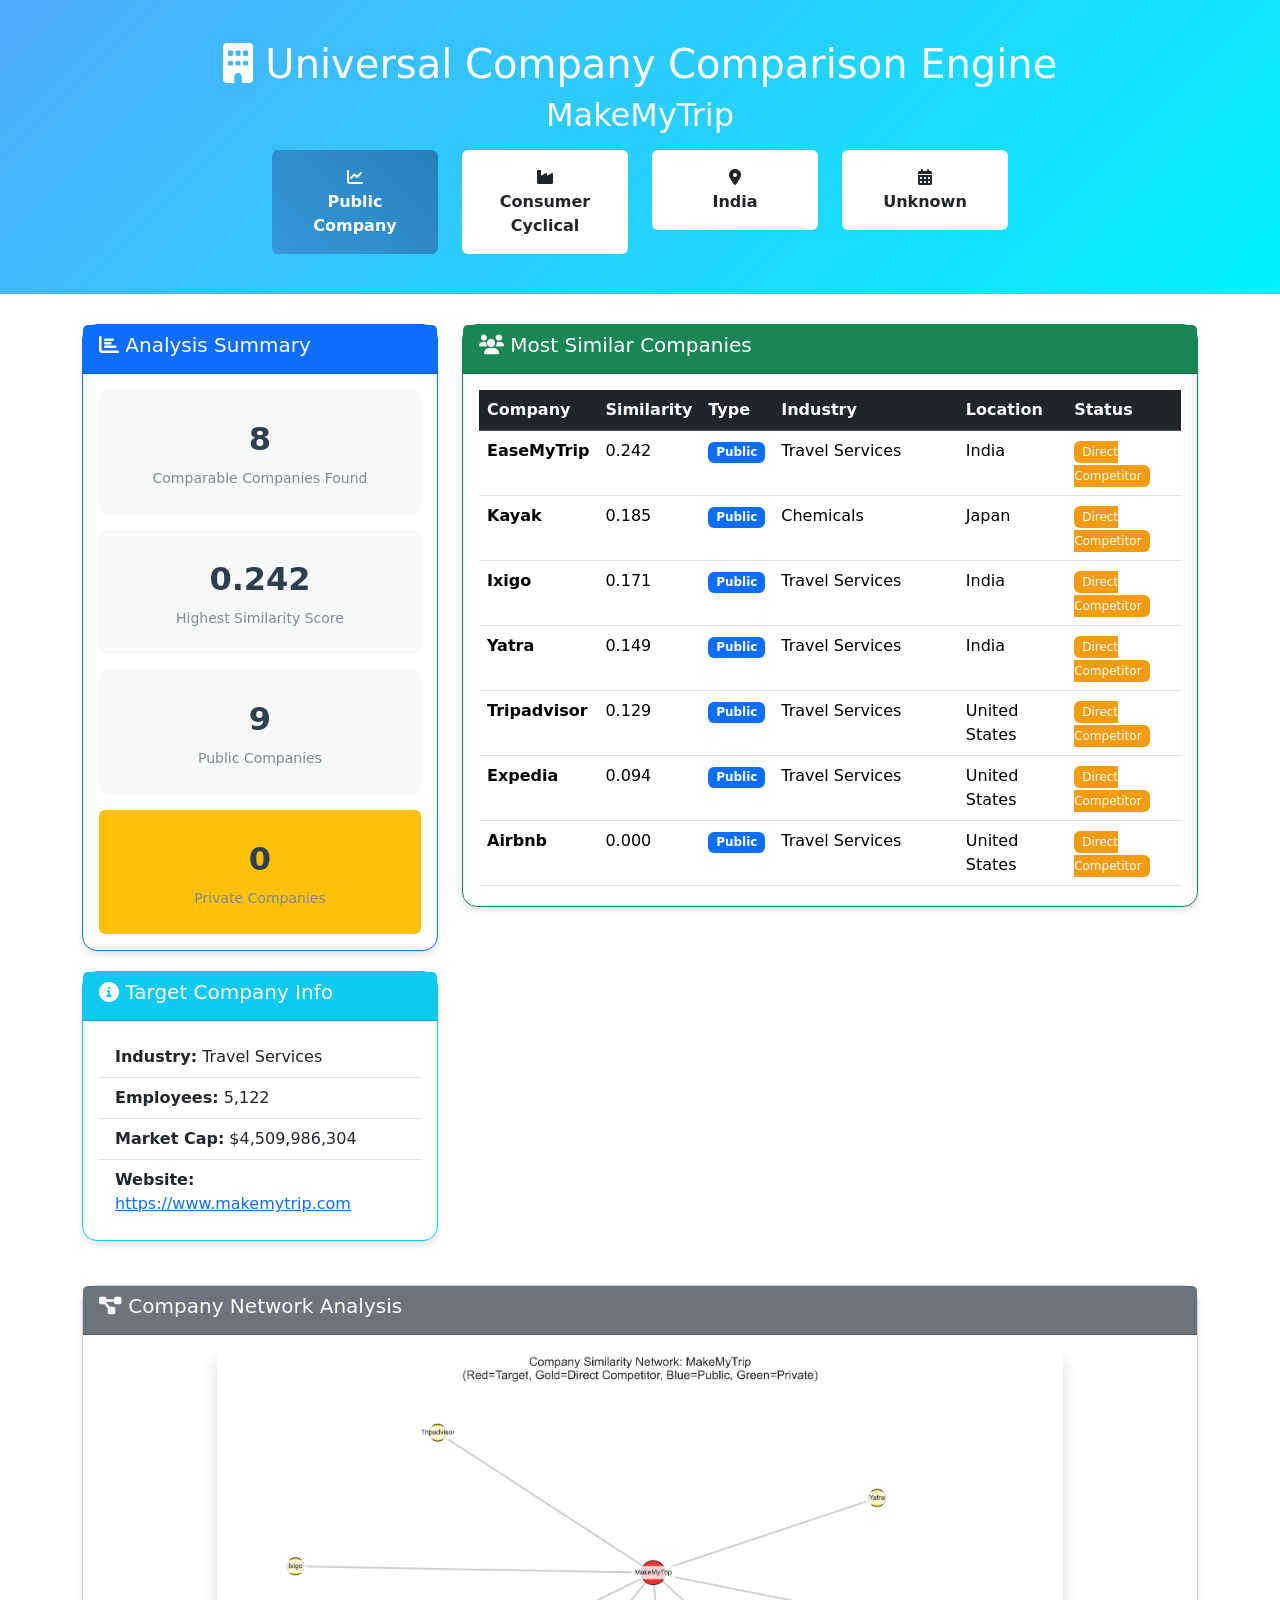
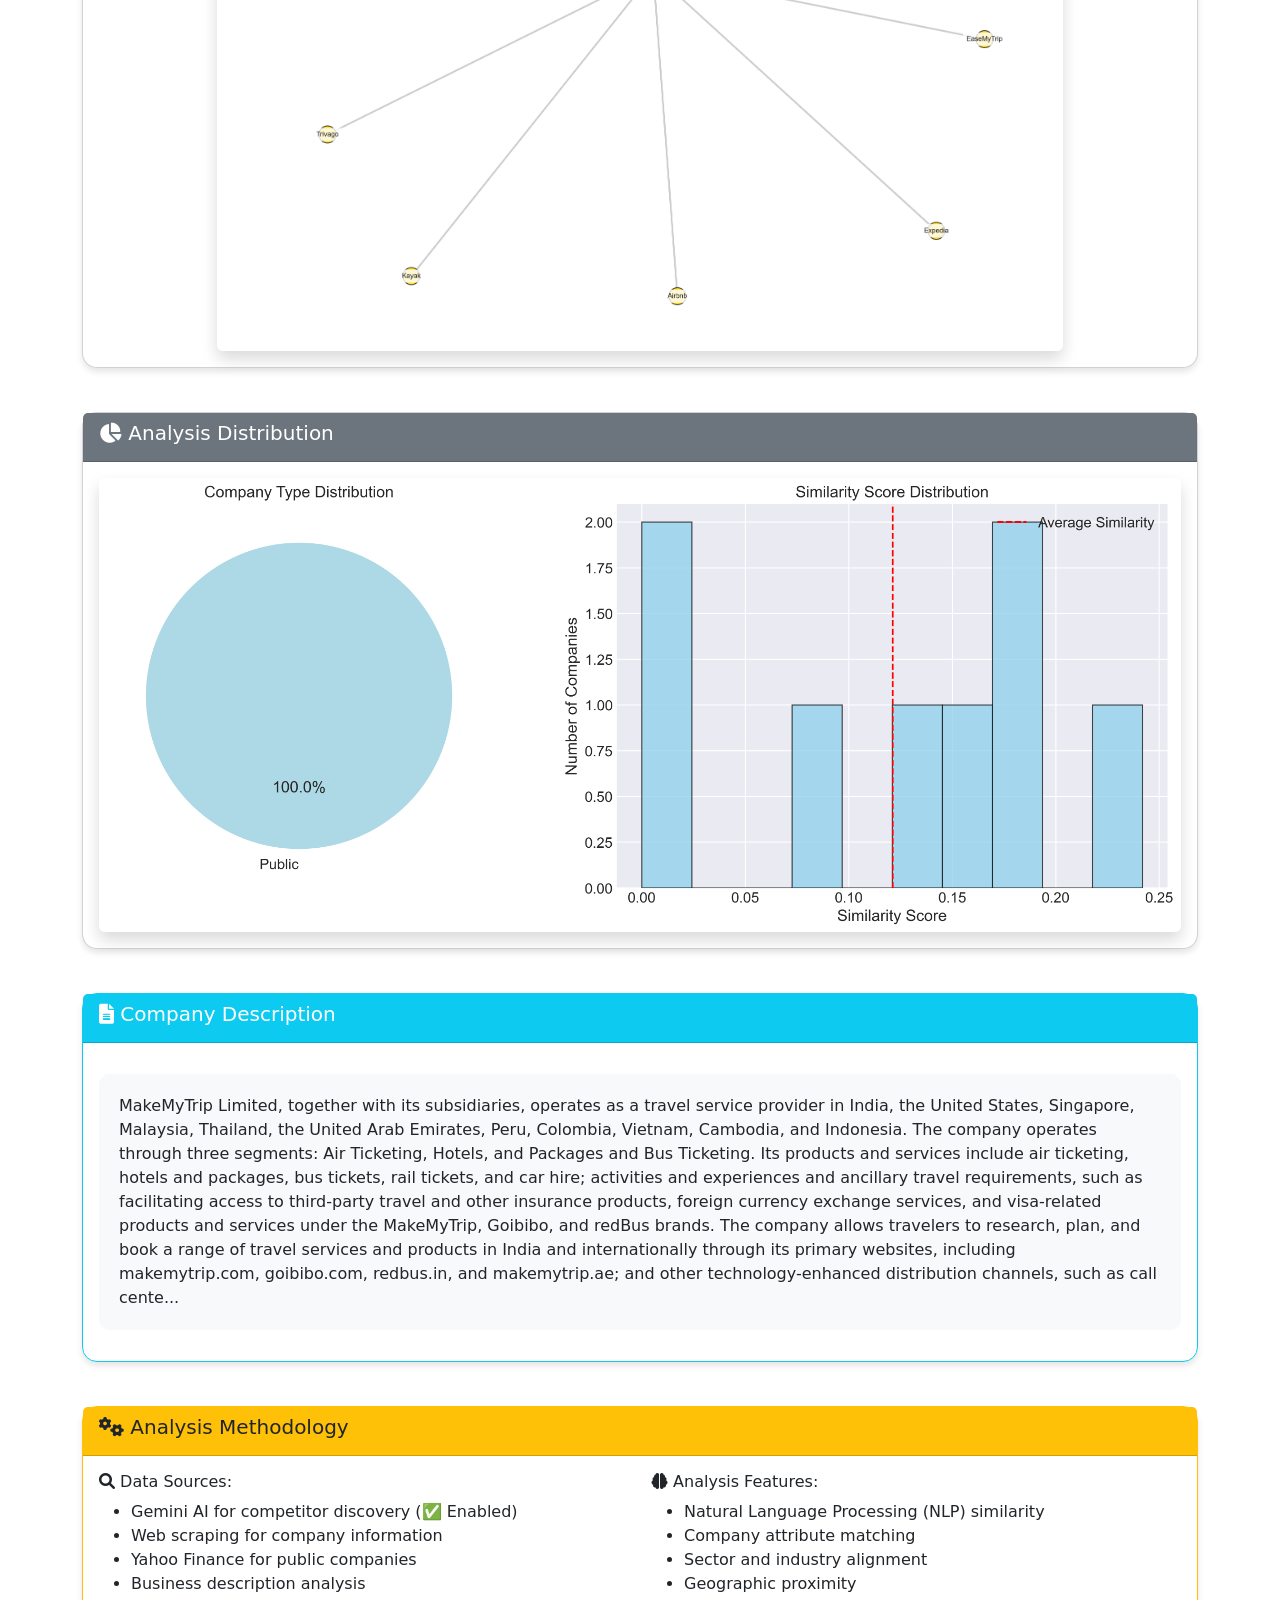
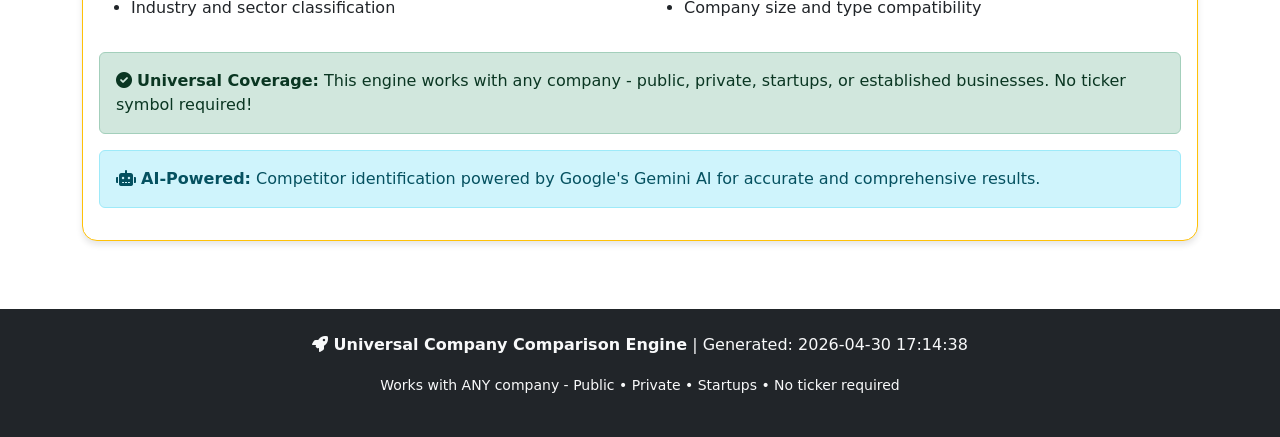
<file: universal_comps_dashboard.html>
<!DOCTYPE html>
        <html>
        <head>
            <title>Universal Company Analysis: MakeMyTrip</title>
            <link href="https://cdn.jsdelivr.net/npm/bootstrap@5.1.3/dist/css/bootstrap.min.css" rel="stylesheet">
            <link href="https://cdnjs.cloudflare.com/ajax/libs/font-awesome/6.0.0/css/all.min.css" rel="stylesheet">
            <style>
                .header { 
                    background: linear-gradient(135deg, #4facfe 0%, #00f2fe 100%); 
                    color: white; padding: 40px 0; margin-bottom: 30px; 
                }
                .card { margin-bottom: 20px; border-radius: 15px; box-shadow: 0 4px 6px rgba(0,0,0,0.1); }
                .metric-card { text-align: center; padding: 25px; }
                .metric-value { font-size: 32px; font-weight: bold; color: #2c3e50; }
                .metric-label { font-size: 14px; color: #7f8c8d; margin-top: 5px; }
                .company-type-public { background: linear-gradient(45deg, #3498db, #2980b9); color: white; }
                .company-type-private { background: linear-gradient(45deg, #2ecc71, #27ae60); color: white; }
                .competitor-badge { background-color: #f39c12; color: white; padding: 4px 8px; border-radius: 6px; font-size: 12px; }
                .similarity-high { background-color: #e8f5e8; }
                .similarity-medium { background-color: #fff3cd; }
                .similarity-low { background-color: #f8d7da; }
                .description-box { background-color: #f8f9fa; padding: 20px; border-radius: 10px; margin: 15px 0; }
            </style>
        </head>
        <body>
            <div class="header text-center">
                <div class="container">
                    <h1><i class="fas fa-building"></i> Universal Company Comparison Engine</h1>
                    <h2>MakeMyTrip</h2>
                    <div class="row justify-content-center mt-3">
                        <div class="col-md-8">
                            <div class="row">
                                <div class="col-md-3">
                                    <div class="company-type-public p-3 rounded">
                                        <i class="fas fa-chart-line"></i>
                                        <br><strong>Public Company</strong>
                                    </div>
                                </div>
                                <div class="col-md-3">
                                    <div class="bg-white text-dark p-3 rounded">
                                        <i class="fas fa-industry"></i>
                                        <br><strong>Consumer Cyclical</strong>
                                    </div>
                                </div>
                                <div class="col-md-3">
                                    <div class="bg-white text-dark p-3 rounded">
                                        <i class="fas fa-map-marker-alt"></i>
                                        <br><strong>India</strong>
                                    </div>
                                </div>
                                <div class="col-md-3">
                                    <div class="bg-white text-dark p-3 rounded">
                                        <i class="fas fa-calendar-alt"></i>
                                        <br><strong>Unknown</strong>
                                    </div>
                                </div>
                            </div>
                        </div>
                    </div>
                </div>
            </div>
            <div class="container">
                <div class="row">
                    <div class="col-md-4">
                        <div class="card border-primary">
                            <div class="card-header bg-primary text-white">
                                <h5><i class="fas fa-chart-bar"></i> Analysis Summary</h5>
                            </div>
                            <div class="card-body">
                                <div class="metric-card bg-light mb-3 rounded">
                                    <div class="metric-value">8</div>
                                    <div class="metric-label">Comparable Companies Found</div>
                                </div>
                                <div class="metric-card bg-light mb-3 rounded">
                                    <div class="metric-value">0.242</div>
                                    <div class="metric-label">Highest Similarity Score</div>
                                </div>
                                <div class="metric-card bg-light mb-3 rounded">
                                    <div class="metric-value">9</div>
                                    <div class="metric-label">Public Companies</div>
                                </div>
                                <div class="metric-card bg-warning text-dark rounded">
                                    <div class="metric-value">0</div>
                                    <div class="metric-label">Private Companies</div>
                                </div>
                            </div>
                        </div>
                        <div class="card border-info">
                            <div class="card-header bg-info text-white">
                                <h5><i class="fas fa-info-circle"></i> Target Company Info</h5>
                            </div>
                            <div class="card-body">
                                <ul class="list-group list-group-flush">
                                    <li class="list-group-item"><strong>Industry:</strong> Travel Services</li>
        <li class='list-group-item'><strong>Employees:</strong> 5,122</li><li class='list-group-item'><strong>Market Cap:</strong> $4,509,986,304</li><li class='list-group-item'><strong>Website:</strong> <a href='https://www.makemytrip.com' target='_blank'>https://www.makemytrip.com</a></li>
                                </ul>
                            </div>
                        </div>
                    </div>
                    <div class="col-md-8">
                        <div class="card border-success">
                            <div class="card-header bg-success text-white">
                                <h5><i class="fas fa-users"></i> Most Similar Companies</h5>
                            </div>
                            <div class="card-body">
                                <div class="table-responsive" style="max-height: 500px; overflow-y: auto;">
                                    <table class="table table-hover">
                                        <thead class="table-dark">
                                            <tr>
                                                <th>Company</th>
                                                <th>Similarity</th>
                                                <th>Type</th>
                                                <th>Industry</th>
                                                <th>Location</th>
                                                <th>Status</th>
                                            </tr>
                                        </thead>
                                        <tbody>
        
                                            <tr class="similarity-low">
                                                <td><strong>EaseMyTrip</strong></td>
                                                <td>0.242</td>
                                                <td><span class="badge bg-primary">Public</span></td>
                                                <td>Travel Services</td>
                                                <td>India</td>
                                                <td><span class="competitor-badge">Direct Competitor</span></td>
                                            </tr>
            
                                            <tr class="similarity-low">
                                                <td><strong>Kayak</strong></td>
                                                <td>0.185</td>
                                                <td><span class="badge bg-primary">Public</span></td>
                                                <td>Chemicals</td>
                                                <td>Japan</td>
                                                <td><span class="competitor-badge">Direct Competitor</span></td>
                                            </tr>
            
                                            <tr class="similarity-low">
                                                <td><strong>Ixigo</strong></td>
                                                <td>0.171</td>
                                                <td><span class="badge bg-primary">Public</span></td>
                                                <td>Travel Services</td>
                                                <td>India</td>
                                                <td><span class="competitor-badge">Direct Competitor</span></td>
                                            </tr>
            
                                            <tr class="similarity-low">
                                                <td><strong>Yatra</strong></td>
                                                <td>0.149</td>
                                                <td><span class="badge bg-primary">Public</span></td>
                                                <td>Travel Services</td>
                                                <td>India</td>
                                                <td><span class="competitor-badge">Direct Competitor</span></td>
                                            </tr>
            
                                            <tr class="similarity-low">
                                                <td><strong>Tripadvisor</strong></td>
                                                <td>0.129</td>
                                                <td><span class="badge bg-primary">Public</span></td>
                                                <td>Travel Services</td>
                                                <td>United States</td>
                                                <td><span class="competitor-badge">Direct Competitor</span></td>
                                            </tr>
            
                                            <tr class="similarity-low">
                                                <td><strong>Expedia</strong></td>
                                                <td>0.094</td>
                                                <td><span class="badge bg-primary">Public</span></td>
                                                <td>Travel Services</td>
                                                <td>United States</td>
                                                <td><span class="competitor-badge">Direct Competitor</span></td>
                                            </tr>
            
                                            <tr class="similarity-low">
                                                <td><strong>Airbnb</strong></td>
                                                <td>0.000</td>
                                                <td><span class="badge bg-primary">Public</span></td>
                                                <td>Travel Services</td>
                                                <td>United States</td>
                                                <td><span class="competitor-badge">Direct Competitor</span></td>
                                            </tr>
            
                                            <tr class="similarity-low">
                                                <td><strong>Trivago</strong></td>
                                                <td>0.000</td>
                                                <td><span class="badge bg-primary">Public</span></td>
                                                <td>Internet Content & Information</td>
                                                <td>Germany</td>
                                                <td><span class="competitor-badge">Direct Competitor</span></td>
                                            </tr>
            
                                        </tbody>
                                    </table>
                                </div>
                            </div>
                        </div>
                    </div>
                </div>
                <div class="row mt-4">
                    <div class="col-md-12">
                        <div class="card">
                            <div class="card-header bg-secondary text-white">
                                <h5><i class="fas fa-project-diagram"></i> Company Network Analysis</h5>
                            </div>
                            <div class="card-body text-center">
                                <img src="universal_comps_network.png" class="img-fluid rounded shadow" style="max-height: 600px;">
                            </div>
                        </div>
                    </div>
                </div>
                <div class="row mt-4">
                    <div class="col-md-12">
                        <div class="card">
                            <div class="card-header bg-secondary text-white">
                                <h5><i class="fas fa-chart-pie"></i> Analysis Distribution</h5>
                            </div>
                            <div class="card-body text-center">
                                <img src="universal_comps_analysis.png" class="img-fluid rounded shadow">
                            </div>
                        </div>
                    </div>
                </div>
        
                <div class="row mt-4">
                    <div class="col-md-12">
                        <div class="card border-info">
                            <div class="card-header bg-info text-white">
                                <h5><i class="fas fa-file-alt"></i> Company Description</h5>
                            </div>
                            <div class="card-body">
                                <div class="description-box">
                                    MakeMyTrip Limited, together with its subsidiaries, operates as a travel service provider in India, the United States, Singapore, Malaysia, Thailand, the United Arab Emirates, Peru, Colombia, Vietnam, Cambodia, and Indonesia. The company operates through three segments: Air Ticketing, Hotels, and Packages and Bus Ticketing. Its products and services include air ticketing, hotels and packages, bus tickets, rail tickets, and car hire; activities and experiences and ancillary travel requirements, such as facilitating access to third-party travel and other insurance products, foreign currency exchange services, and visa-related products and services under the MakeMyTrip, Goibibo, and redBus brands. The company allows travelers to research, plan, and book a range of travel services and products in India and internationally through its primary websites, including makemytrip.com, goibibo.com, redbus.in, and makemytrip.ae; and other technology-enhanced distribution channels, such as call cente...
                                </div>
                            </div>
                        </div>
                    </div>
                </div>
            
                <div class="row mt-4">
                    <div class="col-md-12">
                        <div class="card border-warning">
                            <div class="card-header bg-warning text-dark">
                                <h5><i class="fas fa-cogs"></i> Analysis Methodology</h5>
                            </div>
                            <div class="card-body">
                                <div class="row">
                                    <div class="col-md-6">
                                        <h6><i class="fas fa-search"></i> Data Sources:</h6>
                                        <ul>
                                            <li>Gemini AI for competitor discovery (✅ Enabled)</li>
                                            <li>Web scraping for company information</li>
                                            <li>Yahoo Finance for public companies</li>
                                            <li>Business description analysis</li>
                                            <li>Industry and sector classification</li>
                                        </ul>
                                    </div>
                                    <div class="col-md-6">
                                        <h6><i class="fas fa-brain"></i> Analysis Features:</h6>
                                        <ul>
                                            <li>Natural Language Processing (NLP) similarity</li>
                                            <li>Company attribute matching</li>
                                            <li>Sector and industry alignment</li>
                                            <li>Geographic proximity</li>
                                            <li>Company size and type compatibility</li>
                                        </ul>
                                    </div>
                                </div>
                                <div class="alert alert-success mt-3">
                                    <i class="fas fa-check-circle"></i> <strong>Universal Coverage:</strong> This engine works with any company - public, private, startups, or established businesses. No ticker symbol required!
                                </div>
                                <div class="alert alert-info mt-3">
                                    <i class="fas fa-robot"></i> <strong>AI-Powered:</strong> Competitor identification powered by Google's Gemini AI for accurate and comprehensive results.
                                </div>
                            </div>
                        </div>
                    </div>
                </div>
            </div>
            <footer class="bg-dark text-light text-center py-4 mt-5">
                <div class="container">
                    <p><strong><i class="fas fa-rocket"></i> Universal Company Comparison Engine</strong> | Generated: 2026-04-30 17:14:38</p>
                    <p><small>Works with ANY company - Public • Private • Startups • No ticker required</small></p>
                </div>
            </footer>
        </body>
        </html>
</file>
